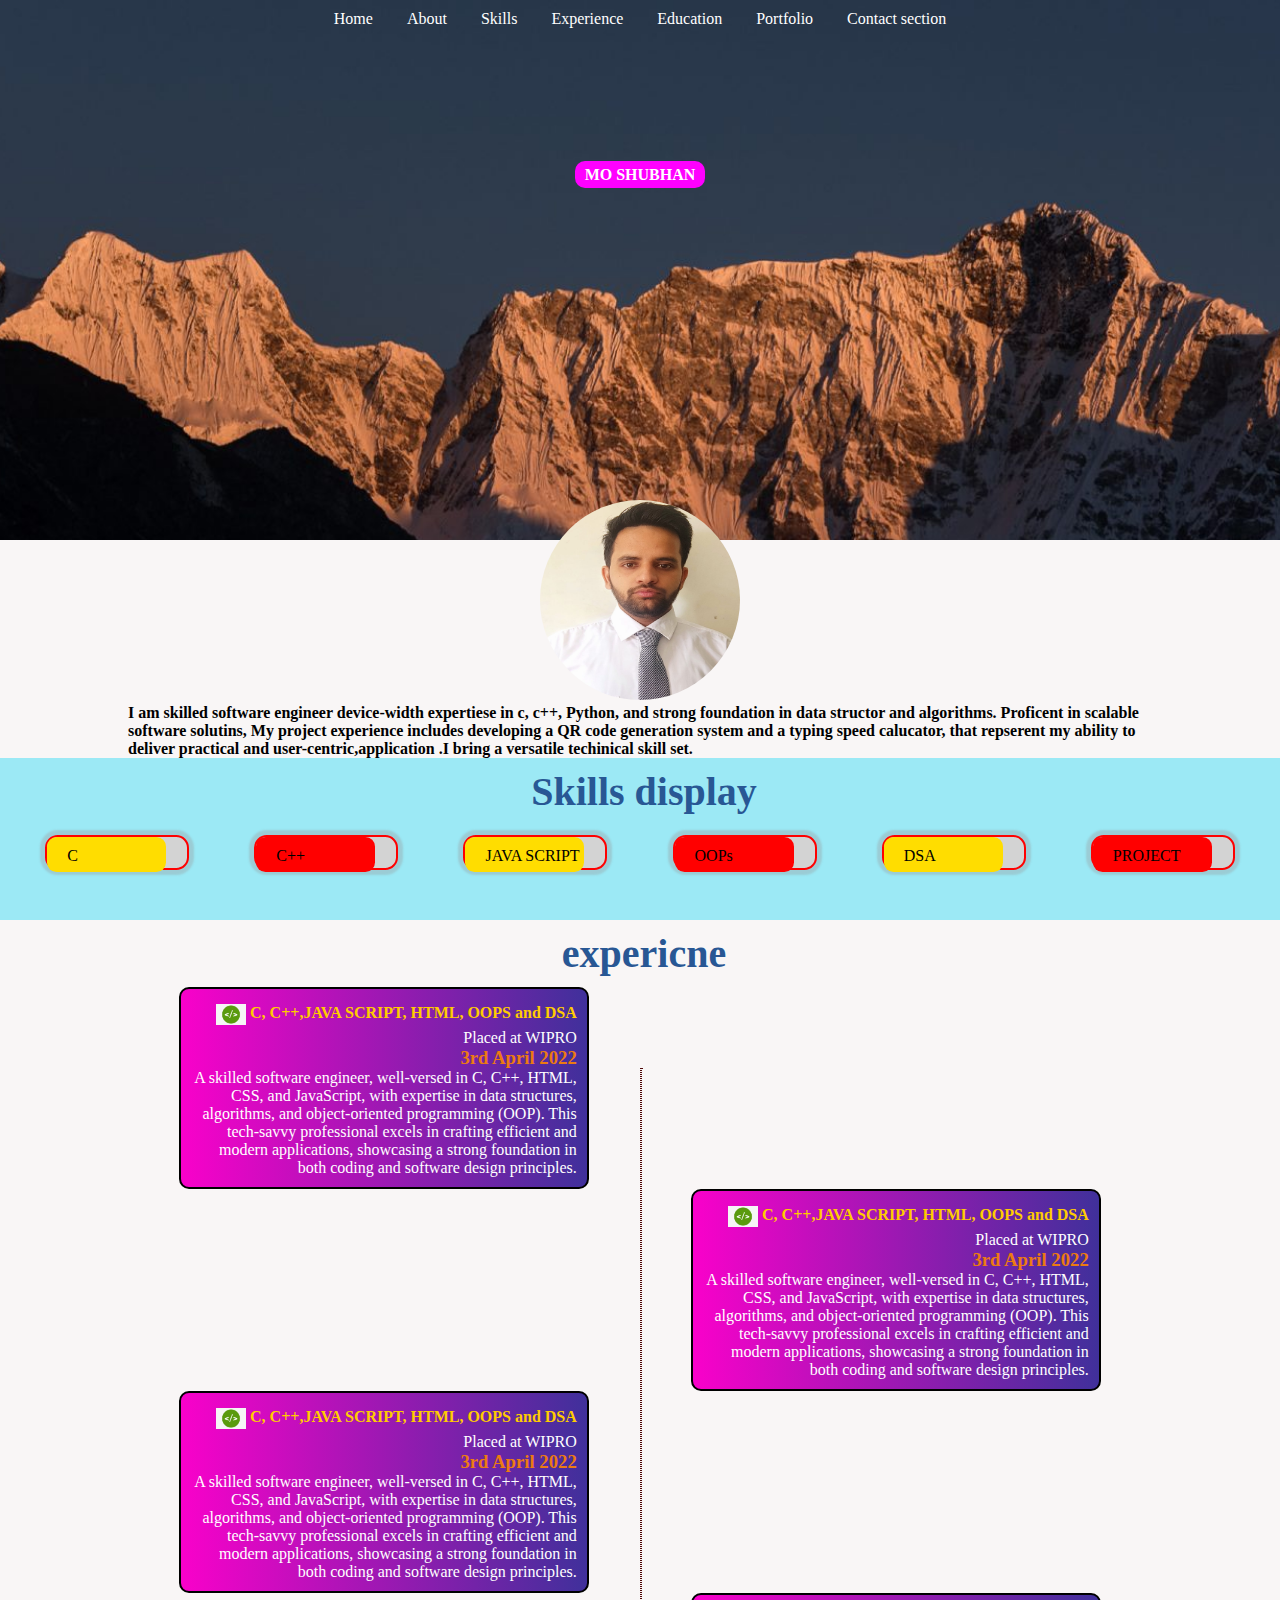
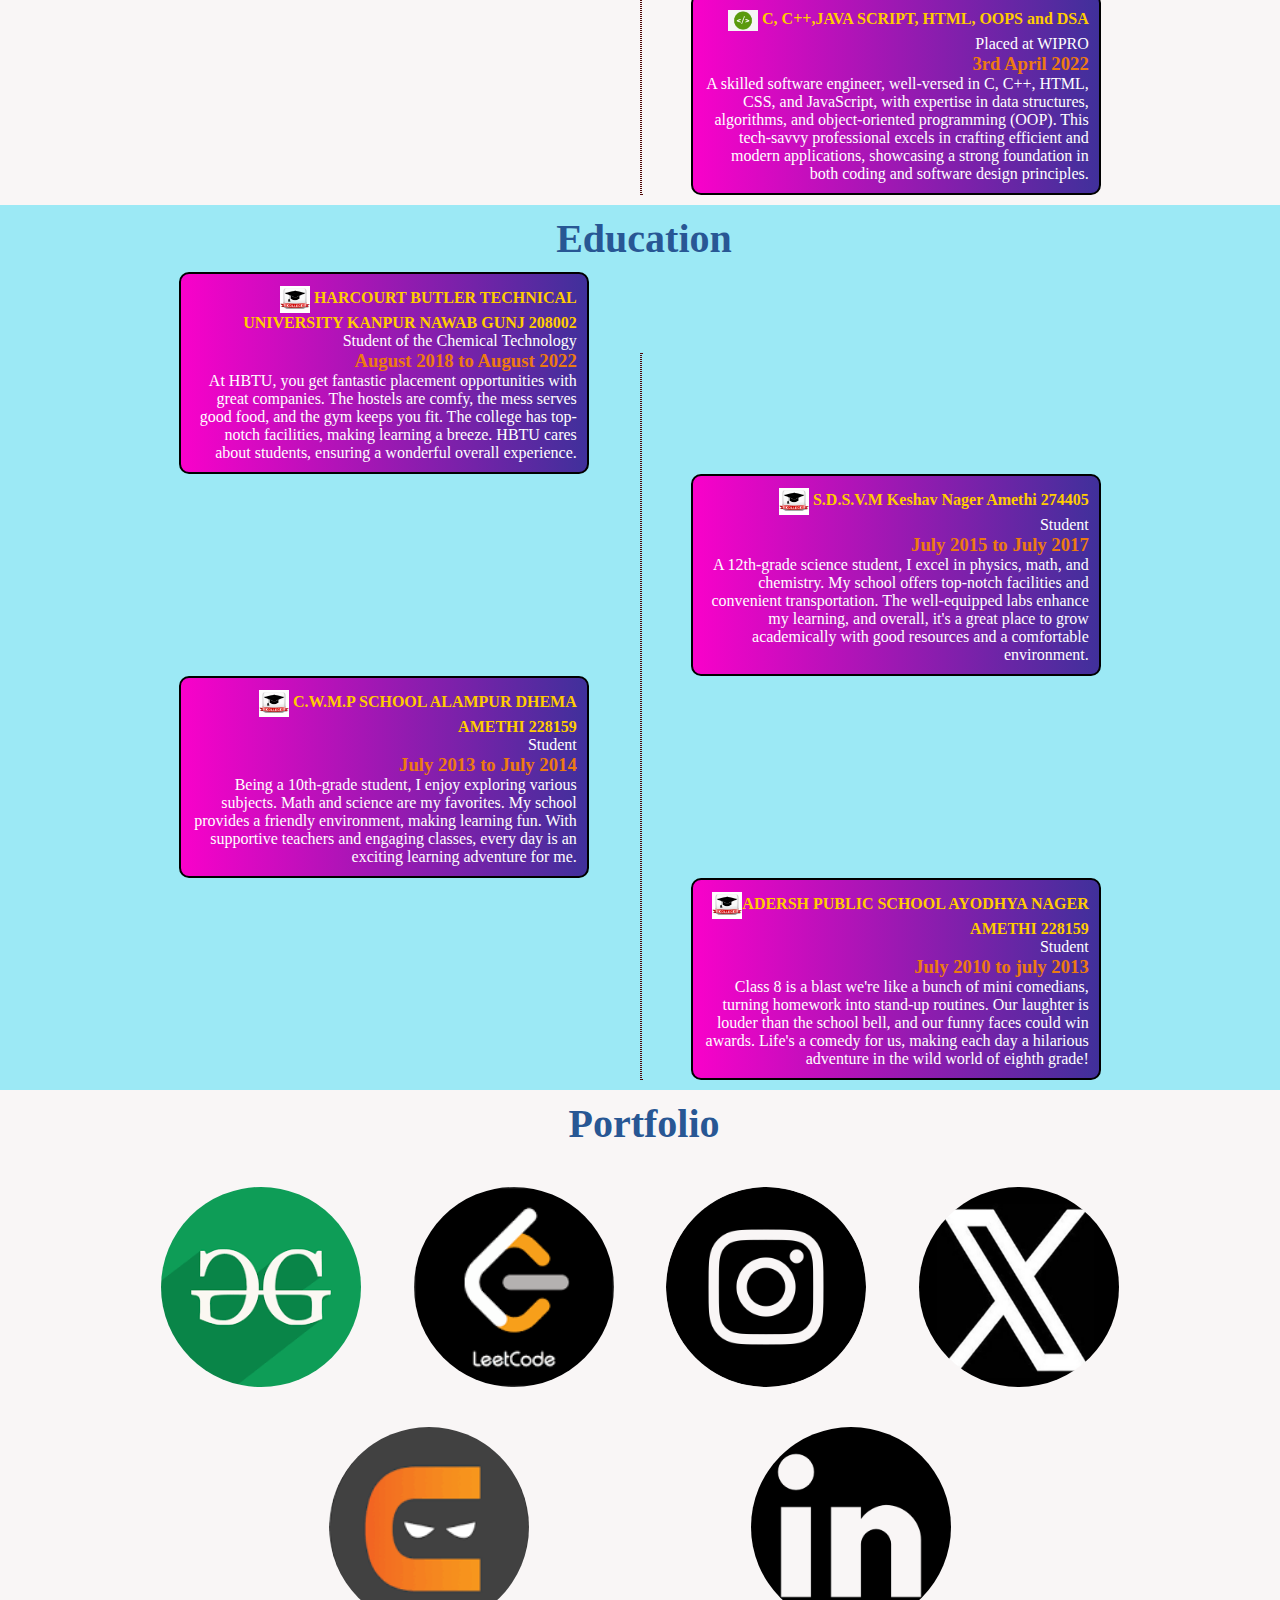
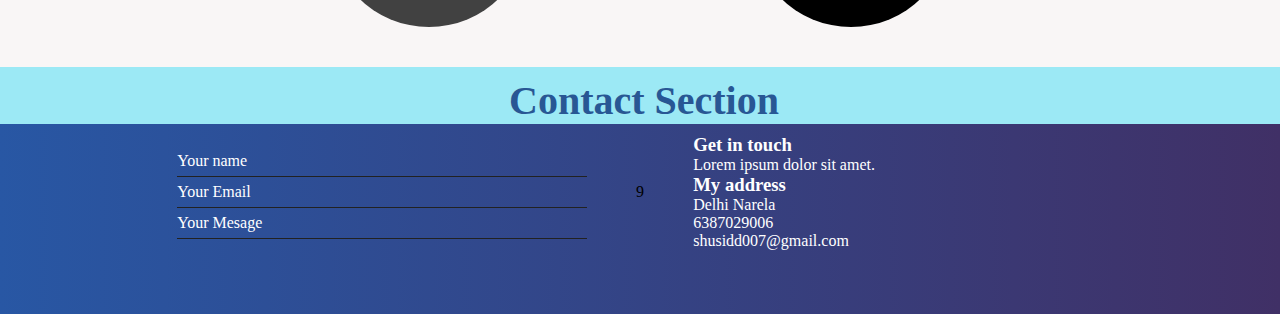
<file: index.html>
<!DOCTYPE html>
<html lang="en">

<head>
   <meta charset="UTF-8">
   <meta name="viewport" content="width=device-width, initial-scale=1.0">
   <title>Document</title>
   <link rel="stylesheet" href="index.html.css">
    <!-- for the Animation stl using  -->
    <link
    rel="stylesheet"
    href="https://cdnjs.cloudflare.com/ajax/libs/animate.css/4.1.1/animate.min.css"
  />
   <link rel="stylesheet" href="https://cdnjs.cloudflare.com/ajax/libs/font-awesome/6.5.1/css/all.min.css"
      integrity="sha512-DTOQO9RWCH3ppGqcWaEA1BIZOC6xxalwEsw9c2QQeAIftl+Vegovlnee1c9QX4TctnWMn13TZye+giMm8e2LwA=="
      crossorigin="anonymous" referrerpolicy="no-referrer" />
</head>

<body>
   <header class="body-header">
      <nav>
         <ul id="ul-id-nav" class="ul-common-style">
            <li> <a href="#">Home</a></li>
            <li> <a href="#about">About</a></li>
            <li> <a href="#skills">Skills</a></li>
            <li> <a href="#experience">Experience</a></li>
            <li> <a href="#education">Education </a></li>
            <li> <a href="#portfolio">Portfolio</a></li>
            <li> <a href="#contact">Contact section</a></li>
         </ul>
         <!-- <a id="social-btn" href="#">Social icon</a> -->
      </nav>
      <!--   Add name in the center of the main page  -->
      <div class="my-name  animate__animated animate__heartBeat">
         <span >
            MO SHUBHAN
         </span>
      </div>
      <!--  create a container where we store all icon  -->
      <div class="social-Container">
         <ul id="ul-id-icon" class="ul-common-style">
            <li> <a href="https://www.linkedin.com/feed/" target="_blank"> <i class="fa-brands fa-linkedin"></i></a>
            </li>
            <li><a href="https://twitter.com/?lang=en" target="_blank"> <i
                     class="fa-brands fa-square-x-twitter"></i></a></li>
            <li> <a href="https://gemini.google.com/app" target="_blank"><i class="fa-brands fa-google"></i></a>
            </li>
            <li><a href="https://www.shutterstock.com/search/whatsapp" target="_blank"><i
                     class="fa-brands fa-square-whatsapp"></i></a></li>
            <li> <a href="https://mail.google.com/mail/u/0/#inbox" target="_blank"> <i
                     class="fa-solid fa-envelope"></i></a></li>
            <li>
            <li><a href=" https://telegram.org/" target="_blank"> <i class="fa-brands fa-telegram"></i></a></li>
         </ul>
      </div>
      <!-- <!-drop down menu for the bars  -  --> 
      <div class="dropdown-menu">
         <div class="bars">
            <!-- add icon -->
            <i class="fa-solid fa-bars"></i>
         </div>
         <div class="dropdown-list ">
            <ul  >
               <li> <a href="#">Home</a></li>
               <li> <a href="#about">About</a></li>
               <li> <a href="#skills">Skills</a></li>
               <li> <a href="#experience">Experience</a></li>
               <li> <a href="#education">Education </a></li>
               <li> <a href="#portfolio">Portfolio</a></li>
               <li> <a href="#contact">Contact section</a></li>
            </ul>
         </div>
      </div>
      <!-- dropdown menu for the social icon  -->
      <div class="dropdown-menu-social">
         <div class="social-media-btn">
            <a href="#">Social media</a>
         </div>
         <div class="dropdown-list-social">
            <ul >
               <li> <a href="https://www.linkedin.com/feed/" target="_blank"> <i class="fa-brands fa-linkedin"></i></a>
               </li>
               <li><a href="https://twitter.com/?lang=en" target="_blank"> <i
                        class="fa-brands fa-square-x-twitter"></i></a></li>
               <li> <a href="https://gemini.google.com/app" target="_blank"><i class="fa-brands fa-google"></i></a>
               </li>
               <li><a href="https://www.shutterstock.com/search/whatsapp" target="_blank"><i
                        class="fa-brands fa-square-whatsapp"></i></a></li>
               <li> <a href="https://mail.google.com/mail/u/0/#inbox" target="_blank"> <i
                        class="fa-solid fa-envelope"></i></a></li>
               <li>
               <li><a href=" https://telegram.org/" target="_blank"> <i class="fa-brands fa-telegram"></i></a></li>
            </ul>
         </div>
      </div>

   </header>

   <main>

      <section id="about">
         <nav id="my-image">
            <img src="./resume-pic-about-section.jpg">
         </nav>
         <nav id="about-discription">I am skilled software engineer device-width
            expertiese in c, c++, Python, and strong foundation in data structor and algorithms.
            Proficent in scalable software solutins, My project experience includes developing a QR code generation
            system and a typing speed calucator, that repserent my ability to deliver practical and
            user-centric,application
            .I bring a versatile techinical skill set.
         </nav>
      </section>
      <section id="skills">
         <!-- create a container for the header section 
           and for the skill progress -->
         <h1 class="section-heading mb75px">
            <span>
               <!-- add skills icon  -->
               <i class="fas fa-chalkboard-teacher"></i>
            </span>
            <span>Skills display</span>

         </h1>
         <div class="skills-display">
            <!-- for the css div  -->
            <div class="skill-progress">
               <div class="eighty-percent-parents mb75px">
                  <div class="skill-name">
                     <span>C</span>
                  </div>
               </div>
            </div>
            <!-- for the c++ div  -->
            <div class="skill-progress">
               <div class="eighty-percent-parents mb75px">
                  <div class="skill-name">
                     <span>C++</span>
                  </div>
               </div>
            </div>
            <!-- for the Java script  -->
            <div class="skill-progress">
               <div class="eighty-percent-parents mb75px">
                  <div class="skill-name">
                     <span>JAVA SCRIPT</span>
                  </div>
               </div>
            </div>
            <!-- for the OOPs div  -->
            <div class="skill-progress">
               <div class="eighty-percent-parents mb75px">
                  <div class="skill-name">
                     <span>OOPs</span>
                  </div>
               </div>
            </div>
            <!-- for the dsa div  -->
            <div class="skill-progress">
               <div class="eighty-percent-parents mb75px">
                  <div class="skill-name">
                     <span>DSA</span>
                  </div>
               </div>
            </div>
            <!-- for the Project div  -->
            <div class="skill-progress">
               <div class="eighty-percent-parents mb75px">
                  <div class="skill-name">
                     <span>PROJECT</span>
                  </div>
               </div>
            </div>

         </div>
      </section>
      <section id="experience">
         <h1 class="section-heading mb75px">
            <span>
               <!-- add skills icon  -->
               <i class="fa-solid fa-briefcase"></i>
            </span>
            <span>expericne</span>
         </h1>
         <div class="timeline">
            <div class="timeline-box" id="work_exp1">
               <h4> C, C++,JAVA SCRIPT, HTML, OOPS and DSA</h4>
               <span>Placed at WIPRO</span>
               <h3>3rd April 2022</h3>
               <span>
                  A skilled software engineer, well-versed in C, C++, HTML, CSS, and JavaScript, with expertise in data
                  structures, algorithms, and object-oriented programming (OOP). This tech-savvy professional excels in
                  crafting efficient and modern applications, showcasing a strong foundation in both coding and software
                  design principles.</span>

            </div>
            <div class="timeline-box" id="work_exp1">
               <h4> C, C++,JAVA SCRIPT, HTML, OOPS and DSA</h4>
               <span>Placed at WIPRO</span>
               <h3>3rd April 2022</h3>
               <span>
                  A skilled software engineer, well-versed in C, C++, HTML, CSS, and JavaScript, with expertise in data
                  structures, algorithms, and object-oriented programming (OOP). This tech-savvy professional excels in
                  crafting efficient and modern applications, showcasing a strong foundation in both coding and software
                  design principles.</span>

            </div>
            <div class="timeline-box" id="work_exp1">
               <h4> C, C++,JAVA SCRIPT, HTML, OOPS and DSA</h4>
               <span>Placed at WIPRO</span>
               <h3>3rd April 2022</h3>
               <span>
                  A skilled software engineer, well-versed in C, C++, HTML, CSS, and JavaScript, with expertise in data
                  structures, algorithms, and object-oriented programming (OOP). This tech-savvy professional excels in
                  crafting efficient and modern applications, showcasing a strong foundation in both coding and software
                  design principles.</span>
            </div>
            <div class="timeline-box" id="work_exp1">
               <h4> C, C++,JAVA SCRIPT, HTML, OOPS and DSA </h4>
               <span>Placed at WIPRO</span>
               <h3>3rd April 2022</h3>
               <span>
                  A skilled software engineer, well-versed in C, C++, HTML, CSS, and JavaScript, with expertise in data
                  structures, algorithms, and object-oriented programming (OOP). This tech-savvy professional excels in
                  crafting efficient and modern applications, showcasing a strong foundation in both coding and software
                  design principles.</span>
            </div>
            <div class="time-line-divider">
               <div class="time-line-travel education-car">
                  <i class="fa-solid fa-plane"></i>
               </div>
            </div>

      </section>
      <section id="education">
         <h1 class="section-heading mb75px">
            <span>
               <!-- add skills icon  -->
               <i class="fa-solid fa-person-chalkboard"></i> </span>
            <span>Education</span>
         </h1>
         <!-- add ecution section  -->
         <div class="timeline">
            <div class="timeline-box timeline-edu-box " id="work_exp1">
               <h4> HARCOURT BUTLER TECHNICAL UNIVERSITY KANPUR NAWAB GUNJ 208002 </h4>
               <span>Student of the Chemical Technology</span>
               <h3>August 2018 to August 2022</h3>
               <span>

                  At HBTU, you get fantastic placement opportunities with great companies. The hostels are comfy, the
                  mess serves good food, and the gym keeps you fit. The college has top-notch facilities, making
                  learning a breeze. HBTU cares about students, ensuring a wonderful overall experience.</span>

            </div>
            <div class="timeline-box timeline-edu-box " id="work_exp1">
               <h4> S.D.S.V.M Keshav Nager Amethi 274405</h4>
               <span>Student</span>
               <h3>July 2015 to July 2017</h3>
               <span>

                  A 12th-grade science student, I excel in physics, math, and chemistry. My school offers top-notch
                  facilities and convenient transportation. The well-equipped labs enhance my learning, and overall,
                  it's a great place to grow academically with good resources and a comfortable environment.</span>

            </div>
            <div class="timeline-box timeline-edu-box " id="work_exp1">
               <h4> C.W.M.P SCHOOL ALAMPUR DHEMA AMETHI 228159</h4>
               <span>Student</span>
               <h3>July 2013 to July 2014</h3>
               <span>

                  Being a 10th-grade student, I enjoy exploring various subjects. Math and science are my favorites. My
                  school provides a friendly environment, making learning fun. With supportive teachers and engaging
                  classes, every day is an exciting learning adventure for me.</span>
            </div>
            <div class="timeline-box timeline-edu-box " id="work_exp1">
               <h4>ADERSH PUBLIC SCHOOL AYODHYA NAGER AMETHI 228159 </h4>
               <span>Student</span>
               <h3>July 2010 to july 2013</h3>
               <span>

                  Class 8 is a blast we're like a bunch of mini comedians, turning homework into stand-up routines.
                  Our laughter is louder than the school bell, and our funny faces could win awards. Life's a comedy for
                  us, making each day a hilarious adventure in the wild world of eighth grade!</span>
            </div>
            <div class="time-line-divider timeline-edu-box ">
               <div class="time-line-travel education-car">
                  <i class="fa-solid fa-plane"></i>
               </div>
            </div>


      </section>
      <section id="portfolio">
         <h1 class="section-heading mb75px">
            <span>
               <!-- add skills icon  -->
               <i class="fa-solid fa-business-time"></i> </span>
            <span>Portfolio</span>

         </h1>
         <!-- Portfolio section  -->
         <div class="portfolio_container">
            <div class="portfolio_progress"> <a href="https://auth.geeksforgeeks.org/user/shubhan141"><img
                     src="./gfg-portfolio.png"></a> </div>
            <div class="portfolio_progress"><a href="https://leetcode.com/Shubhan141/"><img
                     src="./leetcode-icon.png"></a></div>
            <div class="portfolio_progress"><a href="https://www.instagram.com/_shubhan_siddiqui_/"> <img
                     src="./insta-icon.png"></a> </div>
            <div class="portfolio_progress"><a href="https://twitter.com/home"><img src="./twiter-icon.png"> </a></div>
            <div class="portfolio_progress"><a href="https://www.codingninjas.com/studio/profile/Shubhan141"><img
                     src="./ninjas-icon.png"></a></div>
            <div class="portfolio_progress"><a href="https://www.codingninjas.com/studio/profile/Shubhan141"><img
                     src="./linkdiln-icon.png"></a></div>

         </div>
      </section>
      <!--  contact section  -->
      <section id="contact">

         <!--(1) header section for contact  -->
         <h1 class="section-heading mb75px">
            <span>
               <!-- add skills icon  -->
               <i class="fa-solid fa-mobile-screen"></i> </span>
            <span>Contact Section</span>

         </h1>
         <!-- (2) contact display   -->
         <div class="outer-container">

            <div class="contact_container">

               <div class="container-items" id="contact-left">
                  <p>Your name</p>
                  <p>Your Email</p>
                  <p>Your Mesage</p>
               </div>9
               <!-- one for the Address  -->
               <div class="container-items" id="contact-right">
                  <h3>Get in touch</h3>
                  <p>Lorem ipsum dolor sit amet.</p>
                  <h3>My address</h3>
                  <!-- Add location icon  -->
                  <span><i class="fa-solid fa-location-dot"></i></span>
                  <span>Delhi Narela</span><br>
                  <!-- add the mobile icon and number -->
                  <span><i class="fa-solid fa-mobile"></i></span>
                  <span>6387029006</span>
                  <br>
                  <!-- add the emial icon and email write  -->
                  <span><i class="fa-regular fa-envelope"></i></span>
                  <span>shusidd007@gmail.com</span>

               </div>
            </div>
            <!--  (3) for the social Container  -->
            <div class="social-Container">
               <ul id="ul-id-icon" class="ul-common-style">
                  <li> <a href="https://www.linkedin.com/feed/" target="_blank"> <i
                           class="fa-brands fa-linkedin"></i></a>
                  </li>
                  <li><a href="https://twitter.com/?lang=en" target="_blank"> <i
                           class="fa-brands fa-square-x-twitter"></i></a></li>
                  <li> <a href="https://gemini.google.com/app" target="_blank"><i class="fa-brands fa-google"></i></a>
                  </li>
                  <li><a href="https://www.shutterstock.com/search/whatsapp" target="_blank"><i
                           class="fa-brands fa-square-whatsapp"></i></a></li>
                  <li> <a href="https://mail.google.com/mail/u/0/#inbox" target="_blank"> <i
                           class="fa-solid fa-envelope"></i></a></li>
                  <li>
                  <li><a href=" https://telegram.org/" target="_blank"> <i class="fa-brands fa-telegram"></i></a></li>
               </ul>
            </div>
         </div>



      </section>
   </main>


</body>

</html>
</file>
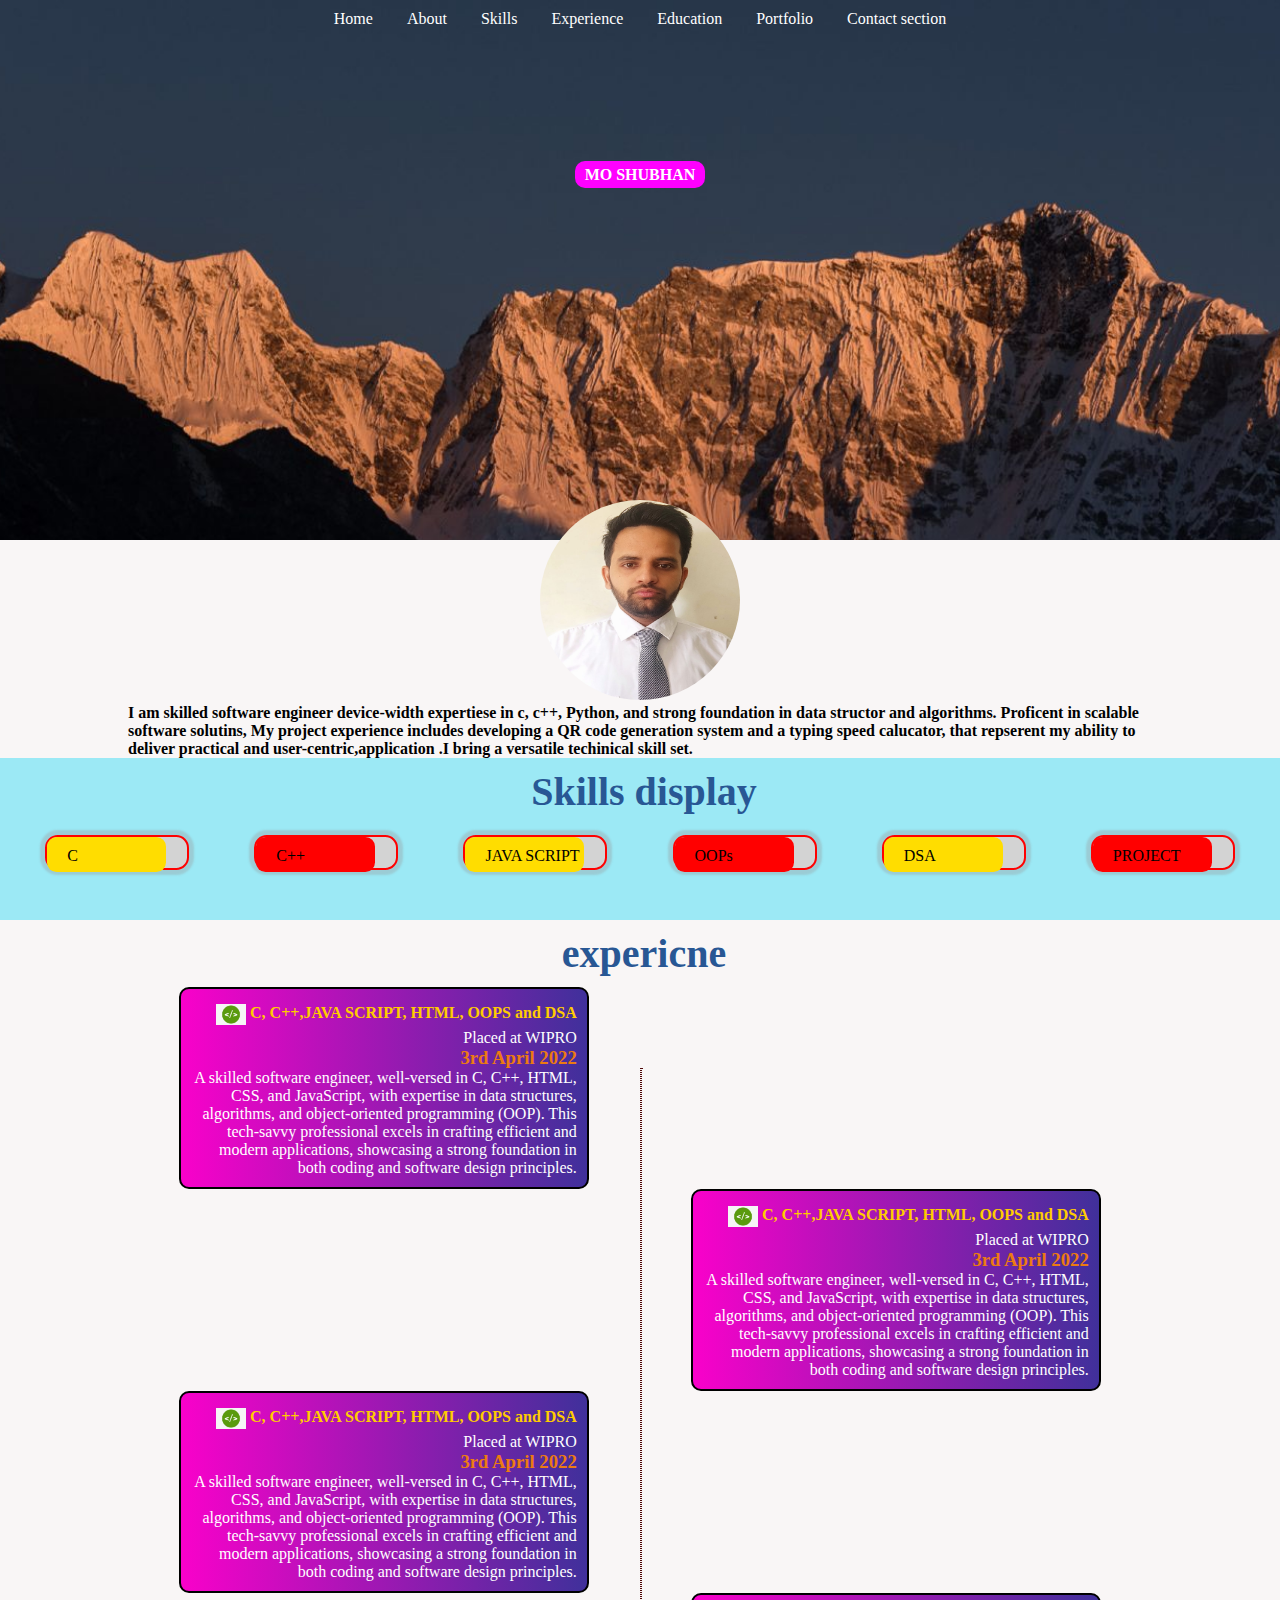
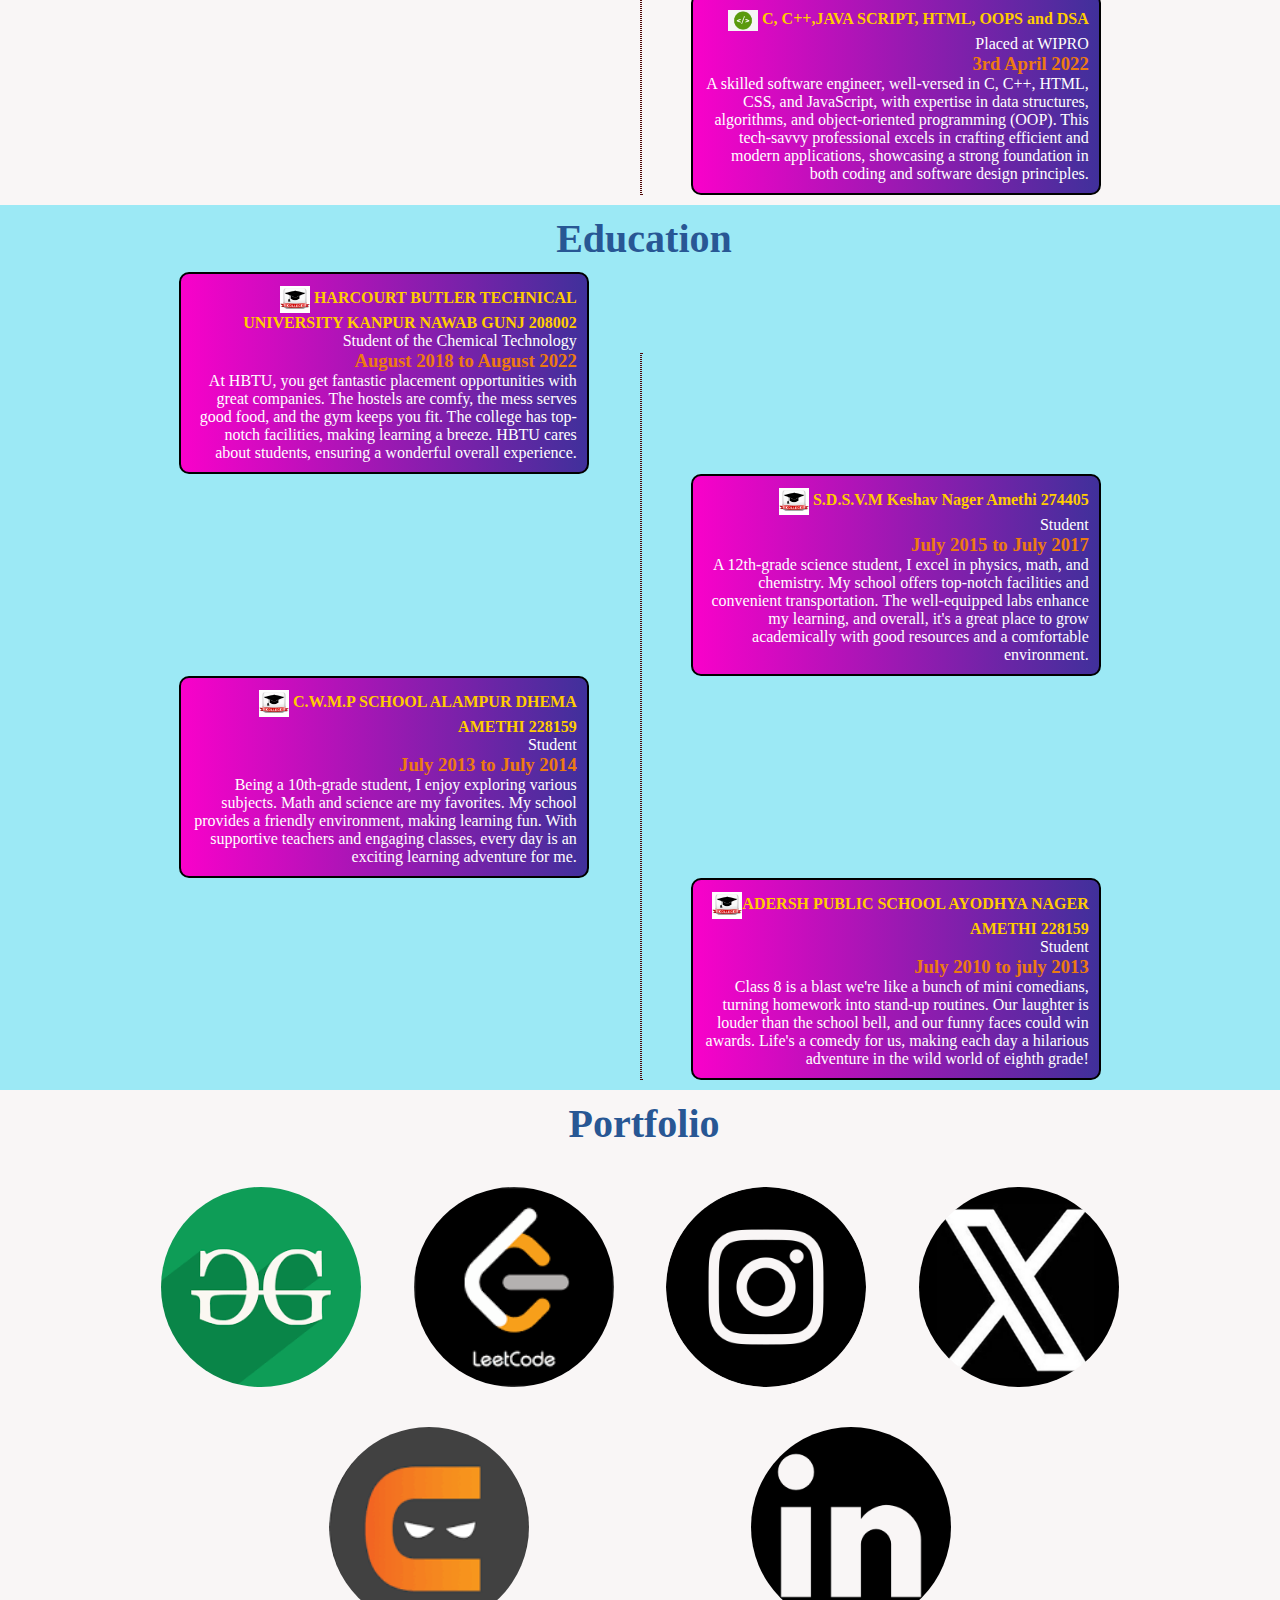
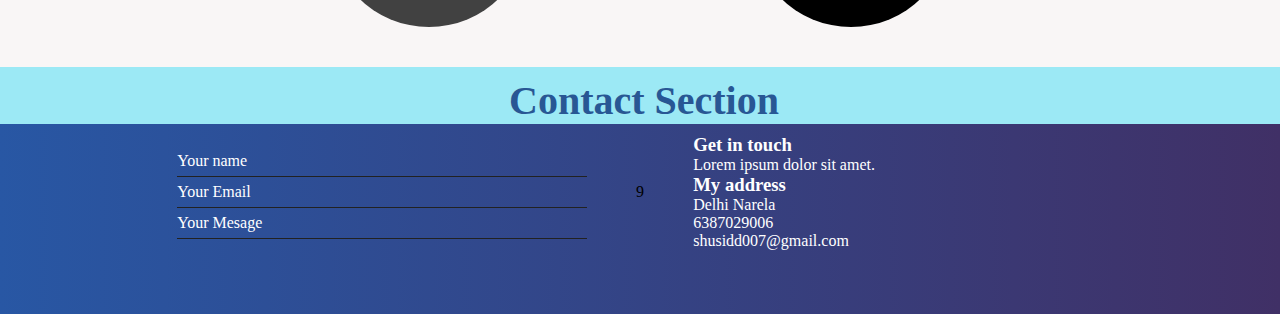
<file: index.css.html>
<!DOCTYPE html>
<html lang="en">

<head>
   <meta charset="UTF-8">
   <meta name="viewport" content="width=device-width, initial-scale=1.0">
   <title>Document</title>
   <link rel="stylesheet" href="index.html.css">
    <!-- for the Animation stl using  -->
    <link
    rel="stylesheet"
    href="https://cdnjs.cloudflare.com/ajax/libs/animate.css/4.1.1/animate.min.css"
  />
   <link rel="stylesheet" href="https://cdnjs.cloudflare.com/ajax/libs/font-awesome/6.5.1/css/all.min.css"
      integrity="sha512-DTOQO9RWCH3ppGqcWaEA1BIZOC6xxalwEsw9c2QQeAIftl+Vegovlnee1c9QX4TctnWMn13TZye+giMm8e2LwA=="
      crossorigin="anonymous" referrerpolicy="no-referrer" />
</head>

<body>
   <header class="body-header">
      <nav>
         <ul id="ul-id-nav" class="ul-common-style">
            <li> <a href="#">Home</a></li>
            <li> <a href="#about">About</a></li>
            <li> <a href="#skills">Skills</a></li>
            <li> <a href="#experience">Experience</a></li>
            <li> <a href="#education">Education </a></li>
            <li> <a href="#portfolio">Portfolio</a></li>
            <li> <a href="#contact">Contact section</a></li>
         </ul>
         <!-- <a id="social-btn" href="#">Social icon</a> -->
      </nav>
      <!--   Add name in the center of the main page  -->
      <div class="my-name  animate__animated animate__heartBeat">
         <span >
            MO SHUBHAN
         </span>
      </div>
      <!--  create a container where we store all icon  -->
      <div class="social-Container">
         <ul id="ul-id-icon" class="ul-common-style">
            <li> <a href="https://www.linkedin.com/feed/" target="_blank"> <i class="fa-brands fa-linkedin"></i></a>
            </li>
            <li><a href="https://twitter.com/?lang=en" target="_blank"> <i
                     class="fa-brands fa-square-x-twitter"></i></a></li>
            <li> <a href="https://gemini.google.com/app" target="_blank"><i class="fa-brands fa-google"></i></a>
            </li>
            <li><a href="https://www.shutterstock.com/search/whatsapp" target="_blank"><i
                     class="fa-brands fa-square-whatsapp"></i></a></li>
            <li> <a href="https://mail.google.com/mail/u/0/#inbox" target="_blank"> <i
                     class="fa-solid fa-envelope"></i></a></li>
            <li>
            <li><a href=" https://telegram.org/" target="_blank"> <i class="fa-brands fa-telegram"></i></a></li>
         </ul>
      </div>
      <!-- <!-drop down menu for the bars  -  --> 
      <div class="dropdown-menu">
         <div class="bars">
            <!-- add icon -->
            <i class="fa-solid fa-bars"></i>
         </div>
         <div class="dropdown-list ">
            <ul  >
               <li> <a href="#">Home</a></li>
               <li> <a href="#about">About</a></li>
               <li> <a href="#skills">Skills</a></li>
               <li> <a href="#experience">Experience</a></li>
               <li> <a href="#education">Education </a></li>
               <li> <a href="#portfolio">Portfolio</a></li>
               <li> <a href="#contact">Contact section</a></li>
            </ul>
         </div>
      </div>
      <!-- dropdown menu for the social icon  -->
      <div class="dropdown-menu-social">
         <div class="social-media-btn">
            <a href="#">Social media</a>
         </div>
         <div class="dropdown-list-social">
            <ul >
               <li> <a href="https://www.linkedin.com/feed/" target="_blank"> <i class="fa-brands fa-linkedin"></i></a>
               </li>
               <li><a href="https://twitter.com/?lang=en" target="_blank"> <i
                        class="fa-brands fa-square-x-twitter"></i></a></li>
               <li> <a href="https://gemini.google.com/app" target="_blank"><i class="fa-brands fa-google"></i></a>
               </li>
               <li><a href="https://www.shutterstock.com/search/whatsapp" target="_blank"><i
                        class="fa-brands fa-square-whatsapp"></i></a></li>
               <li> <a href="https://mail.google.com/mail/u/0/#inbox" target="_blank"> <i
                        class="fa-solid fa-envelope"></i></a></li>
               <li>
               <li><a href=" https://telegram.org/" target="_blank"> <i class="fa-brands fa-telegram"></i></a></li>
            </ul>
         </div>
      </div>

   </header>

   <main>

      <section id="about">
         <nav id="my-image">
            <img src="./resume-pic-about-section.jpg">
         </nav>
         <nav id="about-discription">I am skilled software engineer device-width
            expertiese in c, c++, Python, and strong foundation in data structor and algorithms.
            Proficent in scalable software solutins, My project experience includes developing a QR code generation
            system and a typing speed calucator, that repserent my ability to deliver practical and
            user-centric,application
            .I bring a versatile techinical skill set.
         </nav>
      </section>
      <section id="skills">
         <!-- create a container for the header section 
           and for the skill progress -->
         <h1 class="section-heading mb75px">
            <span>
               <!-- add skills icon  -->
               <i class="fas fa-chalkboard-teacher"></i>
            </span>
            <span>Skills display</span>

         </h1>
         <div class="skills-display">
            <!-- for the css div  -->
            <div class="skill-progress">
               <div class="eighty-percent-parents mb75px">
                  <div class="skill-name">
                     <span>C</span>
                  </div>
               </div>
            </div>
            <!-- for the c++ div  -->
            <div class="skill-progress">
               <div class="eighty-percent-parents mb75px">
                  <div class="skill-name">
                     <span>C++</span>
                  </div>
               </div>
            </div>
            <!-- for the Java script  -->
            <div class="skill-progress">
               <div class="eighty-percent-parents mb75px">
                  <div class="skill-name">
                     <span>JAVA SCRIPT</span>
                  </div>
               </div>
            </div>
            <!-- for the OOPs div  -->
            <div class="skill-progress">
               <div class="eighty-percent-parents mb75px">
                  <div class="skill-name">
                     <span>OOPs</span>
                  </div>
               </div>
            </div>
            <!-- for the dsa div  -->
            <div class="skill-progress">
               <div class="eighty-percent-parents mb75px">
                  <div class="skill-name">
                     <span>DSA</span>
                  </div>
               </div>
            </div>
            <!-- for the Project div  -->
            <div class="skill-progress">
               <div class="eighty-percent-parents mb75px">
                  <div class="skill-name">
                     <span>PROJECT</span>
                  </div>
               </div>
            </div>

         </div>
      </section>
      <section id="experience">
         <h1 class="section-heading mb75px">
            <span>
               <!-- add skills icon  -->
               <i class="fa-solid fa-briefcase"></i>
            </span>
            <span>expericne</span>
         </h1>
         <div class="timeline">
            <div class="timeline-box" id="work_exp1">
               <h4> C, C++,JAVA SCRIPT, HTML, OOPS and DSA</h4>
               <span>Placed at WIPRO</span>
               <h3>3rd April 2022</h3>
               <span>
                  A skilled software engineer, well-versed in C, C++, HTML, CSS, and JavaScript, with expertise in data
                  structures, algorithms, and object-oriented programming (OOP). This tech-savvy professional excels in
                  crafting efficient and modern applications, showcasing a strong foundation in both coding and software
                  design principles.</span>

            </div>
            <div class="timeline-box" id="work_exp1">
               <h4> C, C++,JAVA SCRIPT, HTML, OOPS and DSA</h4>
               <span>Placed at WIPRO</span>
               <h3>3rd April 2022</h3>
               <span>
                  A skilled software engineer, well-versed in C, C++, HTML, CSS, and JavaScript, with expertise in data
                  structures, algorithms, and object-oriented programming (OOP). This tech-savvy professional excels in
                  crafting efficient and modern applications, showcasing a strong foundation in both coding and software
                  design principles.</span>

            </div>
            <div class="timeline-box" id="work_exp1">
               <h4> C, C++,JAVA SCRIPT, HTML, OOPS and DSA</h4>
               <span>Placed at WIPRO</span>
               <h3>3rd April 2022</h3>
               <span>
                  A skilled software engineer, well-versed in C, C++, HTML, CSS, and JavaScript, with expertise in data
                  structures, algorithms, and object-oriented programming (OOP). This tech-savvy professional excels in
                  crafting efficient and modern applications, showcasing a strong foundation in both coding and software
                  design principles.</span>
            </div>
            <div class="timeline-box" id="work_exp1">
               <h4> C, C++,JAVA SCRIPT, HTML, OOPS and DSA </h4>
               <span>Placed at WIPRO</span>
               <h3>3rd April 2022</h3>
               <span>
                  A skilled software engineer, well-versed in C, C++, HTML, CSS, and JavaScript, with expertise in data
                  structures, algorithms, and object-oriented programming (OOP). This tech-savvy professional excels in
                  crafting efficient and modern applications, showcasing a strong foundation in both coding and software
                  design principles.</span>
            </div>
            <div class="time-line-divider">
               <div class="time-line-travel education-car">
                  <i class="fa-solid fa-plane"></i>
               </div>
            </div>

      </section>
      <section id="education">
         <h1 class="section-heading mb75px">
            <span>
               <!-- add skills icon  -->
               <i class="fa-solid fa-person-chalkboard"></i> </span>
            <span>Education</span>
         </h1>
         <!-- add ecution section  -->
         <div class="timeline">
            <div class="timeline-box timeline-edu-box " id="work_exp1">
               <h4> HARCOURT BUTLER TECHNICAL UNIVERSITY KANPUR NAWAB GUNJ 208002 </h4>
               <span>Student of the Chemical Technology</span>
               <h3>August 2018 to August 2022</h3>
               <span>

                  At HBTU, you get fantastic placement opportunities with great companies. The hostels are comfy, the
                  mess serves good food, and the gym keeps you fit. The college has top-notch facilities, making
                  learning a breeze. HBTU cares about students, ensuring a wonderful overall experience.</span>

            </div>
            <div class="timeline-box timeline-edu-box " id="work_exp1">
               <h4> S.D.S.V.M Keshav Nager Amethi 274405</h4>
               <span>Student</span>
               <h3>July 2015 to July 2017</h3>
               <span>

                  A 12th-grade science student, I excel in physics, math, and chemistry. My school offers top-notch
                  facilities and convenient transportation. The well-equipped labs enhance my learning, and overall,
                  it's a great place to grow academically with good resources and a comfortable environment.</span>

            </div>
            <div class="timeline-box timeline-edu-box " id="work_exp1">
               <h4> C.W.M.P SCHOOL ALAMPUR DHEMA AMETHI 228159</h4>
               <span>Student</span>
               <h3>July 2013 to July 2014</h3>
               <span>

                  Being a 10th-grade student, I enjoy exploring various subjects. Math and science are my favorites. My
                  school provides a friendly environment, making learning fun. With supportive teachers and engaging
                  classes, every day is an exciting learning adventure for me.</span>
            </div>
            <div class="timeline-box timeline-edu-box " id="work_exp1">
               <h4>ADERSH PUBLIC SCHOOL AYODHYA NAGER AMETHI 228159 </h4>
               <span>Student</span>
               <h3>July 2010 to july 2013</h3>
               <span>

                  Class 8 is a blast we're like a bunch of mini comedians, turning homework into stand-up routines.
                  Our laughter is louder than the school bell, and our funny faces could win awards. Life's a comedy for
                  us, making each day a hilarious adventure in the wild world of eighth grade!</span>
            </div>
            <div class="time-line-divider timeline-edu-box ">
               <div class="time-line-travel education-car">
                  <i class="fa-solid fa-plane"></i>
               </div>
            </div>


      </section>
      <section id="portfolio">
         <h1 class="section-heading mb75px">
            <span>
               <!-- add skills icon  -->
               <i class="fa-solid fa-business-time"></i> </span>
            <span>Portfolio</span>

         </h1>
         <!-- Portfolio section  -->
         <div class="portfolio_container">
            <div class="portfolio_progress"> <a href="https://auth.geeksforgeeks.org/user/shubhan141"><img
                     src="./gfg-portfolio.png"></a> </div>
            <div class="portfolio_progress"><a href="https://leetcode.com/Shubhan141/"><img
                     src="./leetcode-icon.png"></a></div>
            <div class="portfolio_progress"><a href="https://www.instagram.com/_shubhan_siddiqui_/"> <img
                     src="./insta-icon.png"></a> </div>
            <div class="portfolio_progress"><a href="https://twitter.com/home"><img src="./twiter-icon.png"> </a></div>
            <div class="portfolio_progress"><a href="https://www.codingninjas.com/studio/profile/Shubhan141"><img
                     src="./ninjas-icon.png"></a></div>
            <div class="portfolio_progress"><a href="https://www.codingninjas.com/studio/profile/Shubhan141"><img
                     src="./linkdiln-icon.png"></a></div>

         </div>
      </section>
      <!--  contact section  -->
      <section id="contact">

         <!--(1) header section for contact  -->
         <h1 class="section-heading mb75px">
            <span>
               <!-- add skills icon  -->
               <i class="fa-solid fa-mobile-screen"></i> </span>
            <span>Contact Section</span>

         </h1>
         <!-- (2) contact display   -->
         <div class="outer-container">

            <div class="contact_container">

               <div class="container-items" id="contact-left">
                  <p>Your name</p>
                  <p>Your Email</p>
                  <p>Your Mesage</p>
               </div>9
               <!-- one for the Address  -->
               <div class="container-items" id="contact-right">
                  <h3>Get in touch</h3>
                  <p>Lorem ipsum dolor sit amet.</p>
                  <h3>My address</h3>
                  <!-- Add location icon  -->
                  <span><i class="fa-solid fa-location-dot"></i></span>
                  <span>Delhi Narela</span><br>
                  <!-- add the mobile icon and number -->
                  <span><i class="fa-solid fa-mobile"></i></span>
                  <span>6387029006</span>
                  <br>
                  <!-- add the emial icon and email write  -->
                  <span><i class="fa-regular fa-envelope"></i></span>
                  <span>shusidd007@gmail.com</span>

               </div>
            </div>
            <!--  (3) for the social Container  -->
            <div class="social-Container">
               <ul id="ul-id-icon" class="ul-common-style">
                  <li> <a href="https://www.linkedin.com/feed/" target="_blank"> <i
                           class="fa-brands fa-linkedin"></i></a>
                  </li>
                  <li><a href="https://twitter.com/?lang=en" target="_blank"> <i
                           class="fa-brands fa-square-x-twitter"></i></a></li>
                  <li> <a href="https://gemini.google.com/app" target="_blank"><i class="fa-brands fa-google"></i></a>
                  </li>
                  <li><a href="https://www.shutterstock.com/search/whatsapp" target="_blank"><i
                           class="fa-brands fa-square-whatsapp"></i></a></li>
                  <li> <a href="https://mail.google.com/mail/u/0/#inbox" target="_blank"> <i
                           class="fa-solid fa-envelope"></i></a></li>
                  <li>
                  <li><a href=" https://telegram.org/" target="_blank"> <i class="fa-brands fa-telegram"></i></a></li>
               </ul>
            </div>
         </div>



      </section>
   </main>


</body>

</html>
</file>
<file: index.html.css>
* {
    margin: 0px;
    padding: 0px;
    box-sizing: border-box;
}

.body-header {
    width: 100vw;
    height: 60vh;
    /* background-image:linear-gradient(to right, #003366, #00cc99); */
    /* background: linear-gradient(to right, #050d37, #12996c), rgba(164, 10, 10, 0.2); */
    background-image: url('./mountain-image.jpg');
    background-repeat: no-repeat;
    /* background-size: contain; */
    background-size: cover;
    background-position: center;
    /* break flow and goes inside the page  such that we can add
    list items over the image  */
    background-attachment: fixed;
    /* opacity: 0.8; */
}

/*****  unordered list            *****/
/*  commone for the list and icon  */
.ul-common-style {
    /* remvoe the dots  */
    list-style: none;
    /* ul is block level element set text align property over the ul */
    text-align: center;
    margin: 0px;
}

.ul-common-style li {
    /* list items shuld be inline-block rather than block  */
    display: inline-block;
    margin: 10px;
}

/* toggle btn ul list and social btn 
three things inside body header nav */
.body-header nav {
    display: flex;
    justify-content: center;
}

/* socail btn */
.social-media-btn {
    margin: -1px;
    /* abhi ke liye none ker do media tag me 
    bata do ki  */
    display: none;
    border-radius: 20px;
    border: 2px  solid wheat;
    background-color: rgb(75, 0, 249);
    padding: 5px;
    /* when we set the position then block level element do not occupied the full width occuped only the content widht  */
    position: fixed;
    top: 10px;
    right: 10px
}
.social-media-btn a{
    text-decoration: none;
    color: white;
    border-radius: 10px;
  
}
.social-media-btn a:hover{

    border-bottom: 2px solid red;
    color: #403066;
    transition: all  2s ease-in-out 0.2;

}

.dropdown-list-social{
    display: none;
    background-color: #8e8d88;
    position: fixed;
    width: 30%;
    border-radius: 10px;
    text-align: center;
    padding: 10px;
    top: 35px;
    right: 65px;
}

.dropdown-list-social ul{
    list-style: none;
}
.dropdown-list-social ul i{
    color: #ffffff;
}
.dropdown-menu-social:hover .dropdown-list-social{
    display: block;
   
}


.bars {
    color: yellow;
    margin: 0px;
    /* default case when width is greater than the 600px */
    display: none;
    position: fixed;
    top: 10px;
    left: 10px;
}


.bars i {
    font-size: 1.5rem;
}

.dropdown-list {
    margin: 0px;
    display: none;
    position: fixed;
    border-radius: 20px;
    background-color: rgb(108, 110, 108);
    top: 30px;
    left: 3%;
}

.dropdown-list ul {
     margin: 0.2rem 0.2rem;
    text-align: center;
    padding: 0px 0.8rem;
    list-style: none;
} 

.dropdown-list ul a {
    color: rgb(255, 255, 255);
    text-decoration: none;
    transition: all 1s ease-in 0.2s;

}

.dropdown-list ul a:hover {
    color: rgb(13, 50, 236);
    border-bottom: 2px solid rgb(119, 31, 31);
}

.dropdown-menu:hover .dropdown-list {
    display: block;
    /* position: absolute;
    top: 30px;
    left: 3%; */
}

/* Responsive  */
@media only screen and (max-width:600px) {
    nav .ul-common-style li {
        display: none;
    }

    .social-Container {
        display: none;
    }

    nav #social-btn {
        display: block;
    }

    nav #toggle-btn {
        display: block;
    }

    .body-header nav {

        justify-content: space-between;
    }

    /* when the max-width is 600px then bar shoud be visibie  */
    .bars {
        display: block;
    }

    /* when browser width is less tan the 600px then  */
 
    .social-media-btn{
        display: block;
    }
    .my-name{
        display: none;
    }
}

/******** Give more style over the text and anchor tag  ************/
#ul-id-nav li a {
    text-decoration: none;
    color: white;
    border-radius: 10px;
    padding: 5px;


}

#ul-id-nav li a:hover {
    color: rgb(248, 247, 250);
    /* color: rgba(0, 0, 0, 0.5); */
    border-bottom: 2px solid rgb(253, 251, 251);
    background-color: rgb(98, 26, 232);

    /* On doing hvoer color should change in 0.5section and
    border from the bottom shold be change in 2s  */
    /* transition: color 0.5s, border-bottom 2s; */
    transition: all 1s ease-in-out 0.2s;
    /* all means for the all css  */
    /*  2s all transition happens in 2s  */
    /* timing funtion  */
    /* transition delay 0.2s after 0.2s transition start  */


}

/*  name in center */
.my-name {
    height: 40px;
    color: white;
    text-align: center;
    /* border: 2px solid rgb(72, 61, 61); */
    margin-top: 10%;
}
.my-name span{
    background-color: #ff00ff;
    padding: 5px 10px;
    border-radius: 10px;
    font-weight: 700;
}

/* Socail  icon are also list give same call to the social container */
/*   */
#ul-id-icon li a i {
    color: white;
    padding: 10px;
    font-size: 30px;
}

#ul-id-icon li a i:hover {
    color: rgb(246, 222, 11);
    transition: all 2s ease-in-out 0.2;
    border-radius: 5px solid white;


}

/************  Each section of the main   ***************/

/* every odd child color should be like that  */
section:nth-child(2n+1) {
    background: rgb(249, 246, 246);
}

/* every even child of sectin color should be like that */
section:nth-child(2n) {
    background: rgb(156, 233, 245);
}

section:target {
    background-color: rgb(188, 203, 203);
}

section {
    /* main section occupied the complete widht of the browser */
    width: 100vw;
    /* height will be accordig the inside content */
    height: auto;
    display: flex;
    flex-direction: column;
    align-items: center;
}

/**  About section   **/

#about #my-image {
    /* text-align: center; */
    width: 12.5rem;
    /* margin: 0px auto; */
}

#about #my-image img {
    width: 12.5rem;
    height: 12.5rem;
    border-radius: 50%;
    margin-top: -40px;
    position: sticky;
}

#about #my-image img:hover {
    border: 2px solid rgb(146, 106, 30);
    box-shadow: 2px 2px 10px 3px red;
}

#about-discription {
    width: 80%;
    margin: 0px auto;
    /* font-size: 25px; */
    font-weight: 600;
}

/********* main  section  ********/

.section-heading span {
    font-size: 40px;
    color: #285794;
    display: inline-block;
    padding-top: 10px;
    margin-right: 0.5rem;

}

/*skills progress*/
.skills-display {
    width: 100%;
    margin-bottom: 30px;
    display: flex;
    flex-wrap: wrap;
    flex-direction: row;
    justify-content: space-evenly;

}

.skill-progress {
    width: 9rem;
    border: 2px solid red;
    height: 2.2rem;
    background-color: lightgray;
    border-radius: 0.8rem;
    box-shadow: 0px 0px 2px 5px rgba(153, 138, 138, 0.3);
    margin: 20px;
}

.eighty-percent-parents {
    width: 85%;

    height: inherit;

    border-radius: 0.6rem;
    /* background-color: rgb(215, 24, 85); */
}

.skill-progress:nth-child(odd) .eighty-percent-parents {
    background-color: rgb(255, 221, 0);
}

.skill-progress:nth-child(even) .eighty-percent-parents {
    background-color: rgb(255, 0, 0);
}


.eighty-percent-parents .skill-name {
    padding-top: 10px;
    padding-left: 20px;
}

/****  Work experience  ****/
* {
    margin: 0;
}

/* time line container */
.timeline {
    width: 80%;
    height: auto;
    margin: 0px auto;
    position: relative;
    margin: 10px auto;
}

.timeline-box:nth-child(even) {
    left: 55%;
    overflow-wrap: break-word;
}

.timeline-box:nth-child(odd) {
    left: 5%;
    overflow-wrap: break-word;
}

.time-line-divider {
    width: 0;
    height: 90%;
    border: 1px dotted rgb(79, 7, 7);
    position: absolute;
    left: 50%;
    top: 10%;

}

.time-line-travel {
    position: sticky;
    top: 25%;
    transform: rotate(90deg);
    color: rgb(47, 64, 255);
}

.timeline-box {
    width: 40%;
    min-height: 150px;
    position: relative;
    text-align: end;
    border: 2px solid black;
    padding: 10px;
    border-radius: 10px;
    color: #ffffff;
    ;
    background-image: linear-gradient(to left, rgb(64, 48, 155), rgb(249, 1, 202));
}

.timeline-box h4 {
    font-style: bold;
    color: #ffcc00;
}

.timeline-box h3 {
    color: #ec7b11;
}

/* pseudo element for the icon */
.timeline-box h4::before {
    width: 30px;
    height: 30px;
    display: inline-block;
    content: '';
    vertical-align: middle;
    background: url(./fornt-end-developer-icon.png);
    background-repeat: no-repeat;
    background-size: contain;
    background-position: center;
}

@media screen and (max-width:600px) {
    .timeline-box {
        width: 100%;
        margin-top: 10px;
        /* no other Property can overide the position property  */
        left: 10% !important;
    }

    .time-line-divider {
        left: 5% !important;
    }

    .outer-container {
        display: flex;
        flex-wrap: wrap;
        flex-direction: row;
        justify-content: center;
        align-items: center;
    }

    .contact_container {
        flex-direction: column !important;
        /* Change to column direction for horizontal alignment */
        align-items: stretch;
        /* Stretch items to full width */
    }

    .container-items {
        width: 100% !important;
        /* Set the width to 100% for full width */
    }

    /*  */
}


/* education section  */

/* pseudo element for the icon */
.timeline-edu-box h4::before {
    width: 30px;
    height: 30px;
    display: inline-block;
    content: '';
    vertical-align: middle;
    background: url(./commone-college-icon.jpg);
    background-repeat: no-repeat;
    background-size: contain;
    background-position: center;
}



/* Portfolio section */



.portfolio_container {
    width: 80%;
    min-height: 300px;
    display: flex;
    flex-direction: row;
    justify-content: space-evenly;
    align-items: center;

    flex-wrap: wrap;
    /* border: 2px solid red;  */
    margin-top: 20px;
    margin-bottom: 20px;

}

.portfolio_progress {
    width: 200px;
    height: 200px;
    position: relative;
    margin: 20px;
    /* border-radius:50%; */


}

.portfolio_progress img {
    width: 100%;
    height: 100%;
    border-radius: 50%;
}

.portfolio_progress img:hover {
    position: absolute;
    height: 110%;
    width: 110%;
    border: 5px solid rgb(225, 215, 215);
    box-shadow: 2px 2px 20px 13px rgb(240, 100, 6);
    transition: all 1s ease-in-out 0.1s;
}







/**** contact section   ****/


.outer-container {
    display: flex;
    flex-direction: column;
    align-items: center;
    justify-content: center;
    flex-wrap: wrap;
    width: 100%;
    height: auto;
    /* border: 2px solid red; */
    background: linear-gradient(90deg, #2857a4, #403066);

}

.contact_container {
    width: 80%;
    height: auto;
    display: flex;
    /* align the items horizontaly */
    flex-direction: row;
    justify-content: space-evenly;
    /* align item align the item vertically  */
    align-items: center;

}

/* flex items of container display */
.container-items {
    width: 40%;
    height: auto;
    /* border: 2px solid red; */
    margin: 10px;
    /* border: 2px solid rgb(136, 255, 0); */
}

#contact-left p {
    border-bottom: 1px solid rgb(34, 34, 33);
    line-height: 30px;
    color: rgb(255, 255, 255);

}

#contact-right i {
    color: rgb(179, 89, 62);
}

/*  wrap the word and paste in the next line */

#contact-right {
    overflow-wrap: break-word;
    color: white;
}
</file>
